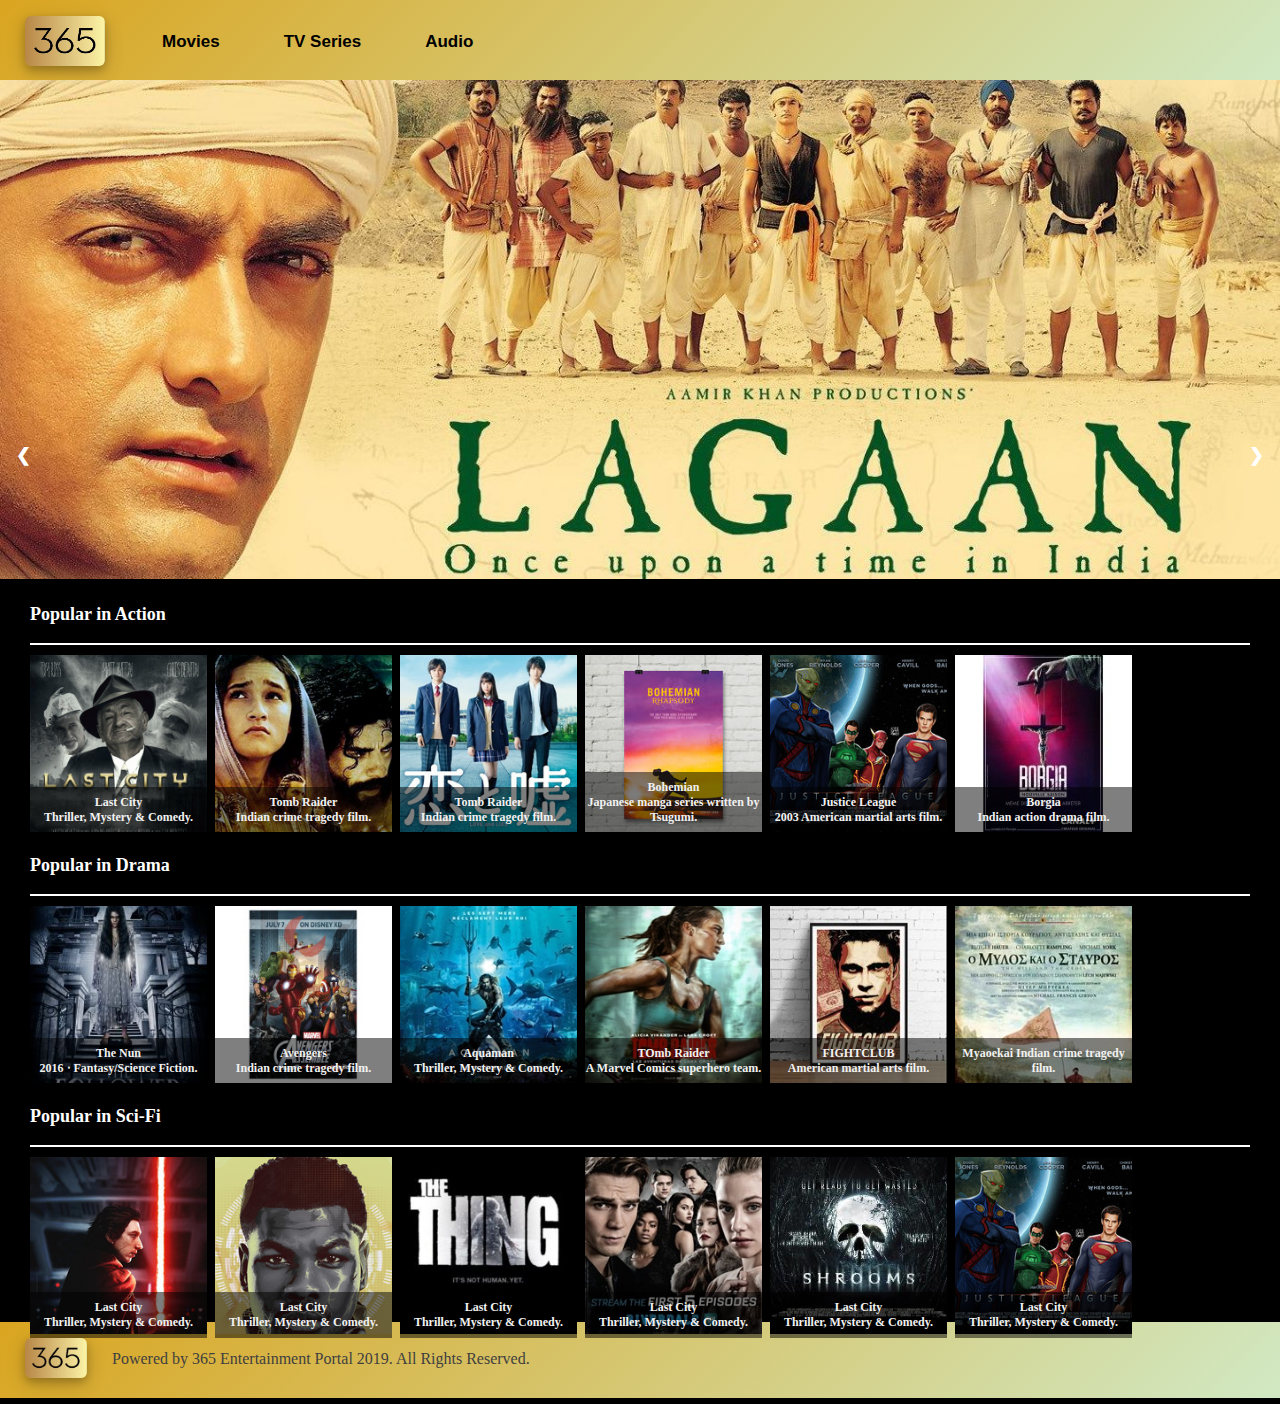
<file: index.html>
<!DOCTYPE html>
<html lang="en">

<head>
    <meta charset="UTF-8">
    <title> 365 Entertainment</title>
    <link rel="shortcut icon" href="/img/favicon.ico" type="image/x-icon">
    <meta name="viewport" content="width=device-width, initial-scale=1.0">
    <link rel="stylesheet" href="index.css">
</head>

<body>
    <header>
        <div class="navigation">
            <a class="links" href=""><img class="logo" src="/img/365ep.jpg" alt="365 Entertainment Portal" /></a>
            <a class="links text" href="movies.html">Movies</a>
            <a class="links text" href="">TV Series</a>
            <a class="links text" href="">Audio</a>
        </div>
        <div class="bar"></div>
    </header>
    <div class="content">
        <div class="head-content">
            <div class="slideshow-container">
                <div class="slides">
                    <img src="/img/abc1.jpg" alt="hero carousel">
                </div>

                <div class="slides">
                    <img src="/img/abc2.jpg" alt="hero carousel">
                </div>

                <div class="slides">
                    <img src="/img/abc3.jpg" alt="hero carousel">
                </div>

                <div class="slides">
                    <img src="/img/abc4.jpg" alt="hero carousel">
                </div>

                <div class="slides">
                    <img src="/img/abc5.jpg" alt="hero carousel">
                </div>

                <a class="prev" onclick="plusSlides(-1, 0)">&#10094;</a>
                <a class="next" onclick="plusSlides(1, 0)">&#10095;</a>
            </div>
        </div>
        <br>
        <div class="para">
            <p>Popular in Action</p>
        </div>
        <div class="row">
            <div class="flex-container">
                <div class="container">
                    <img src="/img/oop1.jpg" alt="">
                    <div class="content">
                        <h1>Last City <br>
                            Thriller, Mystery & Comedy.
                        </h1>
                    </div>
                </div>
                <div class="container">
                    <img src="/img/oop2.jpg" alt="">
                    <div class="content">
                        <h1>Tomb Raider <br>
                            Indian crime tragedy film.
                        </h1>
                    </div>
                </div>
                <div class="container">
                    <img src="/img/oop3.jpg" alt="">
                    <div class="content">
                        <h1>Tomb Raider <br>
                            Indian crime tragedy film.
                        </h1>
                    </div>
                </div>
                <div class="container">
                    <img src="/img/oop4.jpg" alt="">
                    <div class="content">
                        <h1>Bohemian <br>
                            Japanese manga series written by Tsugumi.
                        </h1>
                    </div>
                </div>
                <div class="container">
                    <img src="/img/oop5.jpg" alt="">
                    <div class="content">
                        <h1>Justice League <br>
                            2003 American martial arts film.
                        </h1>
                    </div>
                </div>
                <div class="container">
                    <img src="/img/oop6.jpg" alt="">
                    <div class="content">
                        <h1>Borgia <br>
                            Indian action drama film.
                        </h1>
                    </div>
                </div>
            </div>
        </div>
        <div class="para">
            <p>Popular in Drama</p>
        </div>
        <div class="row">
            <div class="flex-container">
                <div class="container">
                    <img src="/img/oop7.jpg" alt="">
                    <div class="content">
                        <h1>The Nun <br>
                            2016 ‧ Fantasy/Science Fiction.
                        </h1>
                    </div>
                </div>
                <div class="container">
                    <img src="/img/oop8.jpg" alt="">
                    <div class="content">
                        <h1>Avengers <br>
                            Indian crime tragedy film.
                        </h1>
                    </div>
                </div>
                <div class="container">
                    <img src="/img/oop9.jpg" alt="">
                    <div class="content">
                        <h1>Aquaman <br>
                            Thriller, Mystery & Comedy.
                        </h1>
                    </div>
                </div>
                <div class="container">
                    <img src="/img/oop10.jpg" alt="">
                    <div class="content">
                        <h1>TOmb Raider <br>
                            A Marvel Comics superhero team.
                        </h1>
                    </div>
                </div>
                <div class="container">
                    <img src="/img/oop11.jpg" alt="">
                    <div class="content">
                        <h1>FIGHTCLUB <br>
                            American martial arts film.
                        </h1>
                    </div>
                </div>
                <div class="container">
                    <img src="/img/oop12.jpg" alt="">
                    <div class="content">
                        <h1>Myaoekai
                            Indian crime tragedy film.
                        </h1>
                    </div>
                </div>
            </div>

        </div>
    </div>
    <div class="para">
        <p>Popular in Sci-Fi</p>
    </div>
    <div class="row">
        <div class="flex-container">
            <div class="container">
                <img src="/img/oop13.jpg" alt="">
                <div class="content">
                    <h1>Last City <br>
                        Thriller, Mystery & Comedy.
                    </h1>
                </div>
            </div>
            <div class="container">
                <img src="/img/oop14.jpg" alt="">
                <div class="content">
                    <h1>Last City <br>
                        Thriller, Mystery & Comedy.
                    </h1>
                </div>
            </div>
            <div class="container">
                <img src="/img/oop15.jpg" alt="">
                <div class="content">
                    <h1>Last City <br>
                        Thriller, Mystery & Comedy.
                    </h1>
                </div>
            </div>
            <div class="container">
                <img src="/img/oop16.jpg" alt="">
                <div class="content">
                    <h1>Last City <br>
                        Thriller, Mystery & Comedy.
                    </h1>
                </div>
            </div>
            <div class="container">
                <img src="/img/oop17.jpg" alt="">
                <div class="content">
                    <h1>Last City <br>
                        Thriller, Mystery & Comedy.
                    </h1>
                </div>
            </div>
            <div class="container">
                <img src="/img/oop18.jpg" alt="">
                <div class="content">
                    <h1>Last City <br>
                        Thriller, Mystery & Comedy.
                    </h1>
                </div>
            </div>
        </div>
    </div>
    <footer>
        <div class="copyright">
            <a class="links" href="index.html"><img class="logo" src="/img/365ep.jpg"
                    alt="365 Entertainment Portal" /></a>
            <p class="text">Powered by 365 Entertainment Portal 2019. All Rights Reserved.</p>
    </footer>
    <script>
        var slideIndex = [1, 1];
        showSlides(1, 0);

        function plusSlides(n, no) {
            showSlides(slideIndex[no] += n, no);
        }

        function showSlides(n, no) {
            var x = document.getElementsByClassName("slides");

            if (n > x.length) {
                slideIndex[no] = 1
            }

            if (n < 1) {
                slideIndex[no] = x.length
            }

            for (var i = 0; i < x.length; i++) {
                x[i].style.display = "none";
            }

            x[slideIndex[no] - 1].style.display = "block";
        }
    </script>
</body>

</html>
</file>
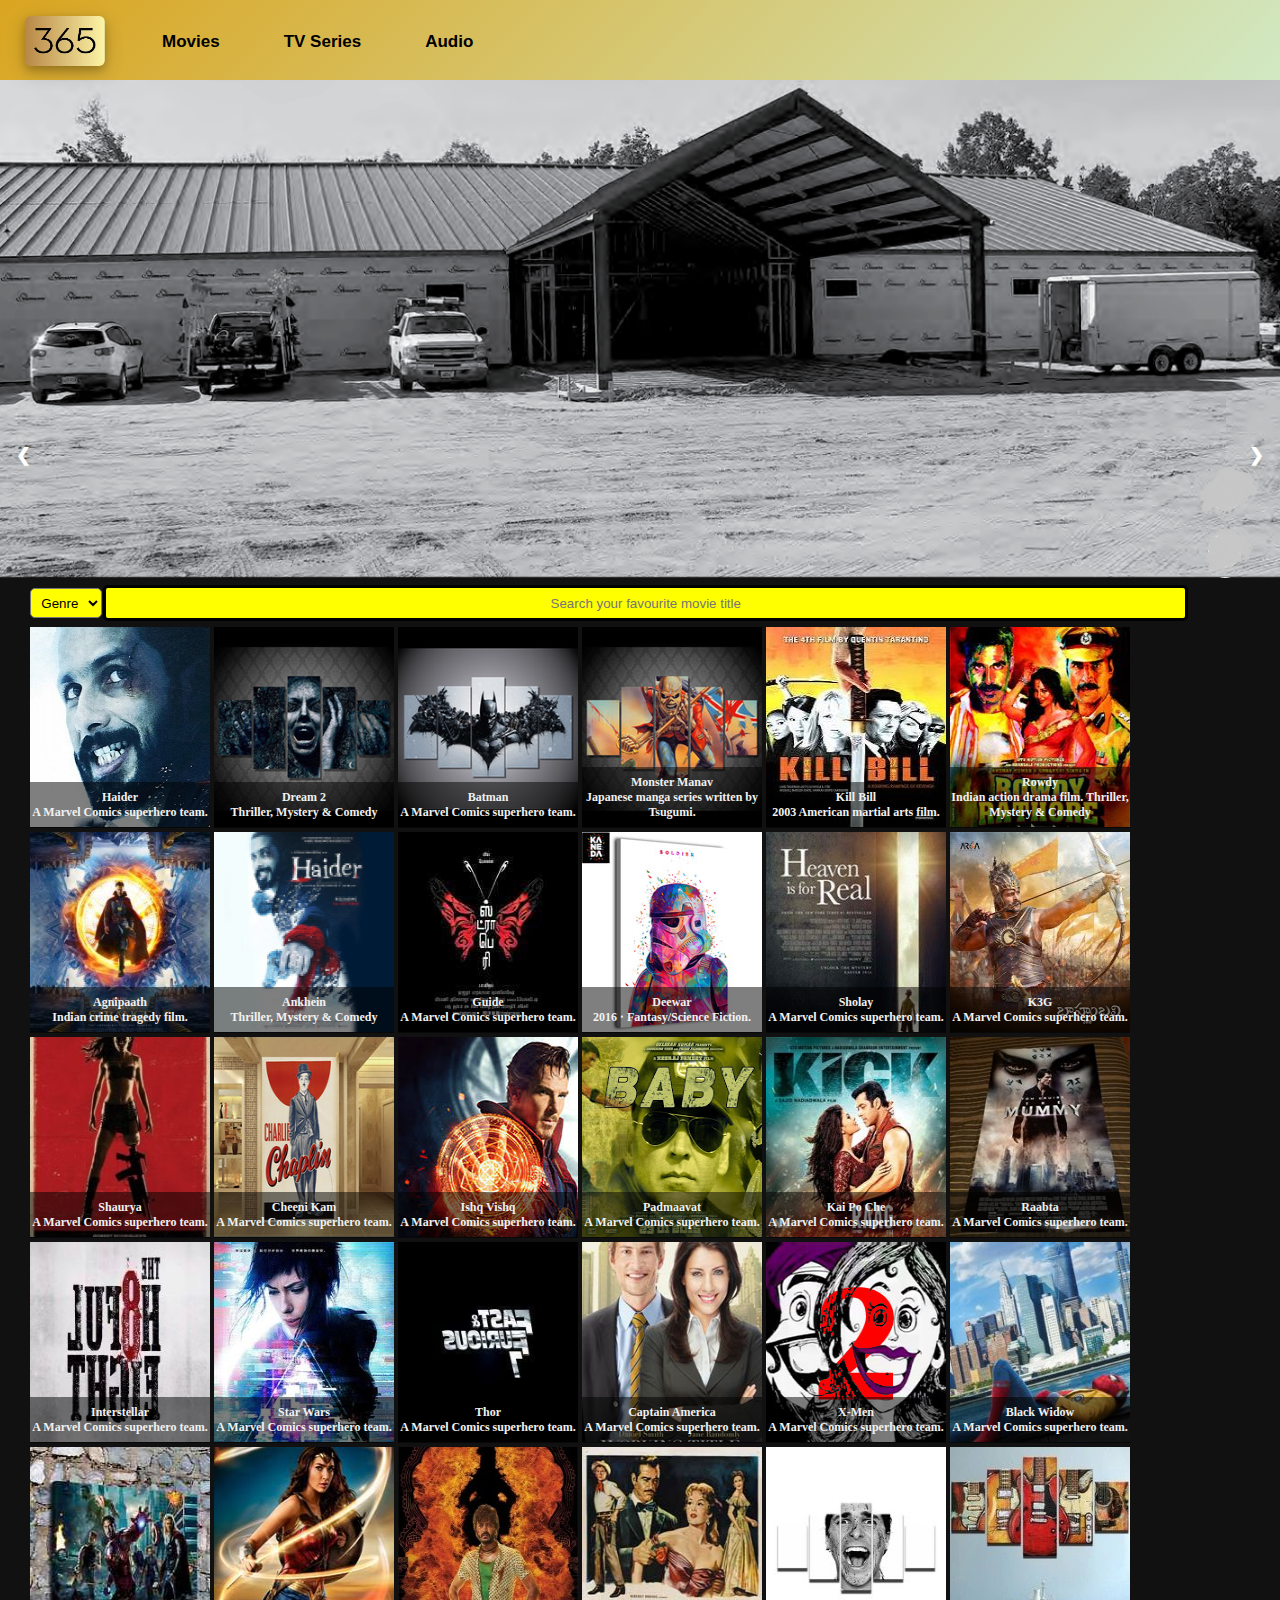
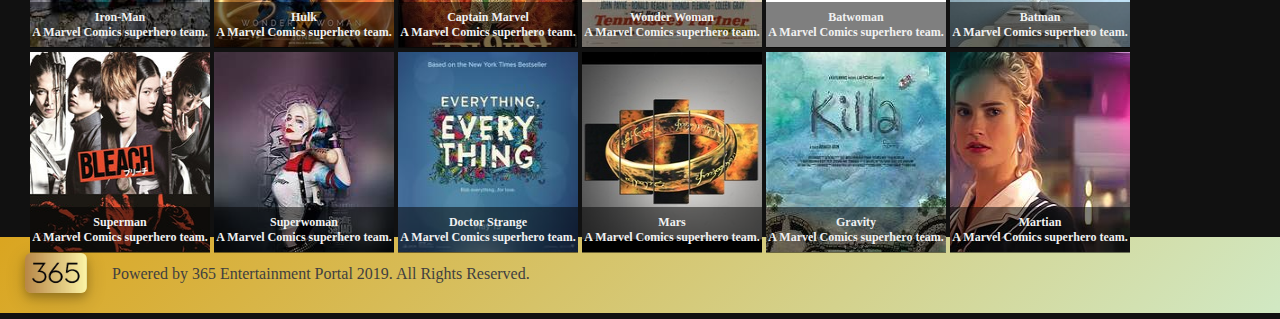
<file: movies.html>
<!DOCTYPE html>
<html lang="en">

<head>
    <meta charset="UTF-8">
    <meta name="viewport" content="width=device-width, initial-scale=1.0">
    <title>Document</title>
    <link rel="stylesheet" href="movies.css">
</head>

<body>
    <header>
        <div class="navigation">
            <a class="links" href="index.html"><img class="logo" src="/img/365ep.jpg" alt="365 Entertainment Portal" /></a>
            <a class="links text" href="movies.html">Movies</a>
            <a class="links text" href="">TV Series</a>
            <a class="links text" href="">Audio</a>
        </div>
        <div class="bar"></div>
    </header>
    <div class="content">
        <div class="head-content">
            <div class="slideshow-container">
                <div class="slides">
                    <img src="/img/abc1 (1).jpg" alt="hero carousel">
                </div>

                <div class="slides">
                    <img src="/img/abc2 (1).jpg" alt="hero carousel">
                </div>

                <div class="slides">
                    <img src="/img/abc3 (1).jpg" alt="hero carousel">
                </div>

                <div class="slides">
                    <img src="/img/abc4 (1).jpg" alt="hero carousel">
                </div>

                <div class="slides">
                    <img src="/img/abc5 (1).jpg" alt="hero carousel">
                </div>

                <a class="prev" onclick="plusSlides(-1, 0)">&#10094;</a>
                <a class="next" onclick="plusSlides(1, 0)">&#10095;</a>
            </div>
        </div>
        <br>
        <form >
            <select name="Genre" id="movies" onchange="select_type()">
                <option value="Genre"> <a href="#">Genre</a></option>
                <option value="All"> <a href="#">All</a></option>
                <option value="Action"><a href="#">Action</a></option>
                <option value="Drama"> <a href="#">Drama</a></option>
                <option value="Sci fi"><a href="#">Sci fi</a></option>
            </select>
            <input value ='' type="text" id="mySearch" oninput="showUpdatedContent()" placeholder="Search your favourite movie title"
                title="Type in a category">
        </form>
        <br>
        <div class="row">
            <div class="flex-container">
                <!-- <div class="action"> -->
                    <div class="container action">
                        <img src="/img/nano1.jpg" alt="">
                        <div class="content">
                            <h1 class="title">Haider <br>
                                A Marvel Comics superhero team.
                            </h1>
                        </div>
                    </div>
                    <div class="container action">
                        <img src="/img/nano2.jpg" alt="">
                        <div class="content">
                            <h1 class="title">Dream 2 <br>
                                Thriller, Mystery & Comedy
                            </h1>
                        </div>
                    </div>
                    <div class="container action">
                        <img src="/img/nano3.jpg" alt="">
                        <div class="content">
                            <h1 class="title">Batman <br>
                                A Marvel Comics superhero team.
                            </h1>
                        </div>
                    </div>
                    <div class="container action">
                        <img src="/img/nano4.jpg" alt="">
                        <div class="content">
                            <h1 class="title">Monster Manav <br>
                                Japanese manga series written by Tsugumi.
                            </h1>
                        </div>
                    </div>
                    <div class="container action">
                        <img src="/img/nano5.jpg" alt="">
                        <div class="content">
                            <h1 class="title">Kill Bill <br>
                                2003 American martial arts film.
                            </h1>
                        </div>
                    </div>
                    <div class="container action">
                        <img src="/img/nano6.jpg" alt="">
                        <div class="content">
                            <h1 class="title">Rowdy <br>
                                Indian action drama film.
                                Thriller, Mystery & Comedy
                            </h1>
                        </div>
                    </div>
                <!-- </div> -->
                <!-- <div class='drama'> -->
                    <div class="container drama">
                        <img src="/img/nano7.jpg" alt="">
                        <div class="content">
                            <h1 class="title">Agnipaath <br>
                                Indian crime tragedy film.
                            </h1>
                        </div>
                    </div>
                    <div class="container drama">
                        <img src="/img/nano8.jpg" alt="">
                        <div class="content">
                            <h1 class="title">Ankhein <br>
                                Thriller, Mystery & Comedy
                            </h1>
                        </div>
                    </div>
                    <div class="container drama">
                        <img src="/img/nano9.jpg" alt="">
                        <div class="content">
                            <h1 class="title">Guide <br>
                                A Marvel Comics superhero team.
                            </h1>
                        </div>
                    </div>
                    <div class="container drama">
                        <img src="/img/nano10.jpg" alt="">
                        <div class="content">
                            <h1 class="title">Deewar <br>
                                2016 ‧ Fantasy/Science Fiction.
                            </h1>
                        </div>
                    </div>
                    <div class="container drama">
                        <img src="/img/nano11.jpg" alt="">
                        <div class="content">
                            <h1 class="title">Sholay <br>
                                A Marvel Comics superhero team.
                            </h1>
                        </div>
                    </div>
                    <div class="container drama">
                        <img src="/img/nano12.jpg" alt="">
                        <div class="content">
                            <h1 class="title">K3G <br>
                                A Marvel Comics superhero team.
                            </h1>
                        </div>
                    </div>
                    <div class="container drama">
                        <img src="/img/nano13.jpg" alt="">
                        <div class="content">
                            <h1 class="title">Shaurya <br>
                                A Marvel Comics superhero team.
                            </h1>
                        </div>
                    </div>
                    <div class="container drama">
                        <img src="/img/nano14.jpg" alt="">
                        <div class="content">
                            <h1 class="title">Cheeni Kam <br>
                                A Marvel Comics superhero team.
                            </h1>
                        </div>
                    </div>
                    <div class="container drama">
                        <img src="/img/nano15.jpg" alt="">
                        <div class="content">
                            <h1 class="title">Ishq Vishq <br>
                                A Marvel Comics superhero team.
                            </h1>
                        </div>
                    </div>
                    <div class="container drama">
                        <img src="/img/nano16.jpg" alt="">
                        <div class="content">
                            <h1 class="title">Padmaavat <br>
                                A Marvel Comics superhero team.
                            </h1>
                        </div>
                    </div>
                    <div class="container drama">
                        <img src="/img/nano17.jpg" alt="">
                        <div class="content">
                            <h1 class="title">Kai Po Che <br>
                                A Marvel Comics superhero team.
                            </h1>
                        </div>
                    </div>
                    <div class="container drama">
                        <img src="/img/nano18.jpg" alt="">
                        <div class="content">
                            <h1 class="title">Raabta <br>
                                A Marvel Comics superhero team.
                            </h1>
                        </div>
                    </div>
                <!-- </div> -->
                <!-- <div class="sci_fi"> -->
                    <div class="container sci_fi">
                        <img src="/img/nano19.jpg" alt="">
                        <div class="content">
                            <h1 class="title">Interstellar <br>
                                A Marvel Comics superhero team.
                            </h1>
                        </div>
                    </div>
                    <div class="container sci_fi">
                        <img src="/img/nano20.jpg" alt="">
                        <div class="content">
                            <h1 class="title">Star Wars <br>
                                A Marvel Comics superhero team.
                            </h1>
                        </div>
                    </div>
                    <div class="container sci_fi">
                        <img src="/img/nano21.jpg" alt="">
                        <div class="content">
                            <h1 class="title">Thor <br>
                                A Marvel Comics superhero team.
                            </h1>
                        </div>
                    </div>
                    <div class="container sci_fi">
                        <img src="/img/nano22.jpg" alt="">
                        <div class="content">
                            <h1 class="title">Captain America <br>
                                A Marvel Comics superhero team.
                            </h1>
                        </div>
                    </div>
                    <div class="container sci_fi">
                        <img src="/img/nano23.jpg" alt="">
                        <div class="content">
                            <h1 class="title">X-Men <br>
                                A Marvel Comics superhero team.
                            </h1>
                        </div>
                    </div>
                    <div class="container sci_fi">
                        <img src="/img/nano24.jpg" alt="">
                        <div class="content">
                            <h1 class="title">Black Widow <br>
                                A Marvel Comics superhero team.
                            </h1>
                        </div>
                    </div>
                    <div class="container sci_fi">
                        <img src="/img/nano25.jpg" alt="">
                        <div class="content">
                            <h1 class="title">Iron-Man <br>
                                A Marvel Comics superhero team.
                            </h1>
                        </div>
                    </div>
                    <div class="container sci_fi">
                        <img src="/img/nano26.jpg" alt="">
                        <div class="content">
                            <h1 class="title">Hulk <br>
                                A Marvel Comics superhero team.
                            </h1>
                        </div>
                    </div>
                    <div class="container sci_fi">
                        <img src="/img/nano27.jpg" alt="">
                        <div class="content">
                            <h1 class="title">Captain Marvel <br>
                                A Marvel Comics superhero team.
                            </h1>
                        </div>
                    </div>
                    <div class="container sci_fi">
                        <img src="/img/nano28.jpg" alt="">
                        <div class="content">
                            <h1 class="title">Wonder Woman <br>
                                A Marvel Comics superhero team.
                            </h1>
                        </div>
                    </div>
                    <div class="container sci_fi">
                        <img src="/img/nano29.jpg" alt="">
                        <div class="content">
                            <h1 class="title">Batwoman <br>
                                A Marvel Comics superhero team.
                            </h1>
                        </div>
                    </div>
                    <div class="container sci_fi">
                        <img src="/img/nano30.jpg" alt="">
                        <div class="content">
                            <h1 class="title">Batman <br>
                                A Marvel Comics superhero team.
                            </h1>
                        </div>
                    </div>
                    <div class="container sci_fi">
                        <img src="/img/nano31.jpg" alt="">
                        <div class="content">
                            <h1 class="title">Superman <br>
                                A Marvel Comics superhero team.
                            </h1>
                        </div>
                    </div>
                    <div class="container sci_fi">
                        <img src="/img/nano32.jpg" alt="">
                        <div class="content">
                            <h1 class="title">Superwoman <br>
                                A Marvel Comics superhero team.
                            </h1>
                        </div>
                    </div>
                    <div class="container sci_fi">
                        <img src="/img/nano33.jpg" alt="">
                        <div class="content">
                            <h1 class="title">Doctor Strange <br>
                                A Marvel Comics superhero team.
                            </h1>
                        </div>
                    </div>
                    <div class="container sci_fi">
                        <img src="/img/nano34.jpg" alt="">
                        <div class="content">
                            <h1 class="title">Mars <br>
                                A Marvel Comics superhero team.
                            </h1>
                        </div>
                    </div>
                    <div class="container sci_fi">
                        <img src="/img/nano35.jpg" alt="">
                        <div class="content">
                            <h1 class="title">Gravity <br>
                                A Marvel Comics superhero team.
                            </h1>
                        </div>
                    </div>
                    <div class="container sci_fi">
                        <img src="/img/nano36.jpg" alt="">
                        <div class="content">
                            <h1 class="title">Martian <br>
                                A Marvel Comics superhero team.
                            </h1>
                        </div>
                    </div>
                <!-- </div> -->
            </div>
        </div>
        <footer>
            <div class="copyright">
                <a class="links" href="index.html"><img class="logo" src="/img/365ep.jpg"
                        alt="365 Entertainment Portal" /></a>
                <p class="text">Powered by 365 Entertainment Portal 2019. All Rights Reserved.</p>
        </footer>


        <script>
            var slideIndex = [1, 1];
            showSlides(1, 0);

            function plusSlides(n, no) {
                showSlides(slideIndex[no] += n, no);
            }

            function showSlides(n, no) {
                var x = document.getElementsByClassName("slides");

                if (n > x.length) {
                    slideIndex[no] = 1
                }

                if (n < 1) {
                    slideIndex[no] = x.length
                }

                for (var i = 0; i < x.length; i++) {
                    x[i].style.display = "none";
                }

                x[slideIndex[no] - 1].style.display = "block";
            }

        </script>
        <script type="text/javascript" src="main.js"></script>


</body>

</html>
</file>
<file: index.css>
body {
    margin: 0;
    padding: 0;
    background-color: black;
    color: white;
}


ul {
    list-style-type: none;
    margin: 0;
    padding: 0;
    overflow: hidden;
    background-color: #333;
}

li {
    float: left;
}

li a {
    display: block;
    color: white;
    text-align: center;
    padding: 14px 16px;
    text-decoration: none;
}

li a:hover {
    background-color: #111;
}

.slides img {
    width: 100%;
}

.w3-display-left {
    position: absolute;
    top: 50%;
    left: 0%;
    transform: translate(0%, -50%);
}

.w3-display-right {
    position: absolute;
    top: 50%;
    right: 0%;
    transform: translate(0%, -50%);
}

.container {
    position: relative;
    margin: 0 auto;
}
.container img{
    width: 177px;
}

.container .content {
    position: absolute;
    bottom: 0;
    background: rgb(0, 0, 0);
    /* Fallback color */
    background: rgba(0, 0, 0, 0.5);
    /* Black background with 0.5 opacity */
    color: #f1f1f1;
    width: 177px;
}

.content {
    /* text-align: center; */
    font-size: 6px;
}

.flex-container {
    display: flex;
    flex-wrap: wrap;
    /* justify-content: center; */
    align-content: space-around;
}

.flex-container>div {
    margin-left: 0px;
    margin-right: 8px;
    margin-bottom: 4px;
    text-align: center;
}

.row {
    padding-left: 30px;
    padding-right: 81.22px;
}

.para {
    margin-left: 30px;
    margin-right: 30px;
    font-weight: bold;
    border-bottom: 2px solid white;
    margin-bottom: 10px;
    font-size: 18px;
}
p{
    margin-left: 0px;
}

header {
    height: 80px;
}

header,
footer {
    background: linear-gradient(-45deg, rgb(223, 245, 253), rgb(255, 240, 107), rgb(206, 255, 250), rgb(218, 165, 32));
    background-size: 400% 400%;
    -webkit-animation: Gradient 20s ease infinite;
    -moz-animation: Gradient 20s ease infinite;
    animation: Gradient 20s ease infinite;
}

@-webkit-keyframes Gradient {
    0% {
        background-position: 0% 50%
    }

    50% {
        background-position: 100% 50%
    }

    100% {
        background-position: 0% 50%
    }
}

@-moz-keyframes Gradient {
    0% {
        background-position: 0% 50%
    }

    50% {
        background-position: 100% 50%
    }

    100% {
        background-position: 0% 50%
    }
}

@keyframes Gradient {
    0% {
        background-position: 0% 50%
    }

    50% {
        background-position: 100% 50%
    }

    100% {
        background-position: 0% 50%
    }
}

header .bar {
    width: fit-content;
    height: 80px;
    margin: -100px;
    background: rgb(255, 255, 255);
    opacity: 0.5;
}

.navigation {
    position: relative;
    padding-bottom: 16px;
    z-index: 2;
    /* position: fixed; */
}

.navigation,
.copyright {
    overflow: hidden;
}

.navigation .logo {
    width: 80px;
    height: 50px;
    float: left;
    border-radius: 6px;
    box-shadow: 0 4px 8px 0 rgba(0, 0, 0, 0.2), 0 6px 20px 0 rgba(0, 0, 0, 0.19);
}

.navigation .links,
.copyright .links {
    display: block;
    font-size: 17px;
    color: rgb(0, 0, 0);
    text-decoration: none;
    text-align: center;
    margin: 16px 25px 0px 25px;
    float: left;
}

.navigation .text {
    margin: 32px;
    font-family: -apple-system, BlinkMacSystemFont, 'Segoe UI', Roboto, Oxygen, Ubuntu, Cantarell, 'Open Sans', 'Helvetica Neue', sans-serif;
    font-weight: bold
}

.navigation a.text:hover,
.copyright a.text:hover {
    color: #3f3f3f;
    border-bottom: none;
    opacity: 0.5;
}

.navigation a.active,
.copyright a:active {
    color: white;
    font-size: 20px;
}

.navigation input[type=text],
.copyright input[type=text] {
    font-family: -apple-system, BlinkMacSystemFont, 'Segoe UI', Roboto, Oxygen, Ubuntu, Cantarell, 'Open Sans', 'Helvetica Neue', sans-serif;
    padding: 6px;
    margin-top: 8px;
    font-size: 16px;
    border: none;
    border-radius: 10px;
}

.prev,
.next {
    cursor: pointer;
    position: absolute;
    top: 50%;
    width: auto;
    padding: 16px;
    margin-top: -22px;
    color: white;
    font-weight: bold;
    font-size: 18px;
    transition: 0.6s ease;
    border-radius: 0 3px 3px 0;
    user-select: none;
}

.next {
    right: 0;
    border-radius: 3px 0 0 3px;
}

.prev:hover,
.next:hover {
    background-color: #f1f1f1;
    color: black;
}

footer {
    height: 76px;
    /* bottom: 0px; */
    width: 100%;
    /* grid-row-start: 2;
    grid-row-end: 3; */
}

.copyright {
    position: relative;
    padding: 0px 0px 20px 0px;
    z-index: 2;
    margin-top: -20px;
}

.copyright .links {
    margin-left: 25px;
}

.copyright .text {
    margin-top: 28px;
 color: rgb(63, 63, 63);
}

.copyright .logo {
    width: 62px;
    height: 40px;
    float: left;
    border-radius: 6px;
    box-shadow: 0 4px 8px 0 rgba(0, 0, 0, 0.2), 0 6px 20px 0 rgba(0, 0, 0, 0.19);
}
</file>
<file: movies.css>
body {
    margin: 0;
    padding: 0;
    background-color: #111;
    /* overflow-x: hidden; */

}
.container img{
    width: 180px;
    height: 200px;
}

.slides img {
    width: 100%;
}

ul {
    list-style-type: none;
    margin: 0;
    padding: 0;
    overflow: hidden;
    background-color: #333;
}

li {
    float: left;
}

li a {
    display: block;
    color: white;
    text-align: center;
    padding: 14px 16px;
    text-decoration: none;
}

li a:hover {
    background-color: #111;
}

.mySlides {
    display: none;
}

.w3-display-left {
    position: absolute;
    top: 50%;
    left: 0%;
    transform: translate(0%, -50%);
}

.w3-display-right {
    position: absolute;
    top: 50%;
    right: 0%;
    transform: translate(0%, -50%);
}

.row {
    padding-left: 30px;
    padding-right: 81.22px;
}

/* * {
    box-sizing: border-box;
} */

/* body {
    font-family: Arial;
    font-size: 7px;
} */

.container {
    position: relative;
    /* max-width: 200px; */
    margin: 0 auto;
}



.container .content {
    position: absolute;
    bottom: 0;
    background: rgb(0, 0, 0);
    /* Fallback color */
    background: rgba(0, 0, 0, 0.5);
    /* Black background with 0.5 opacity */
    color: #f1f1f1;
    width: 180px;
}

.content {
    /* text-align: center; */
    font-size: 6px;

}

/* h1{
   text-align: center;
   font-weight: bolder;
   font-family: Arial, Helvetica, sans-serif;
   font-size:20px;
}
.element{
    text-align: center;
} */
.flex-container {
    display: flex;
    flex-wrap: wrap;
    /* justify-content: center; */
    align-content: space-around;
}

.flex-container>div {
    margin-left: 0px;
    margin-right: 4px;
    margin-bottom: 4px;
    text-align: center;
}



#mySearch {
    position: relative;
    border-style:double;
    width: 84%;
    background-color: yellow;
    height: 28px;
    border: 3px solid black;
    border-radius: 5px;
    text-align: center;
    /* margin-left: 43px; */
}
#movies{
    position: relative;
    width: 5.6%;
    margin-left: 30px;
    background-color: yellow; 
    height:30px;
    border-radius: 5px;
    text-align: center;  
}
p{
    margin-left: 0px;
}

header {
    height: 80px;
}

header,
footer {
    background: linear-gradient(-45deg, rgb(223, 245, 253), rgb(255, 240, 107), rgb(206, 255, 250), rgb(218, 165, 32));
    background-size: 400% 400%;
    -webkit-animation: Gradient 20s ease infinite;
    -moz-animation: Gradient 20s ease infinite;
    animation: Gradient 20s ease infinite;
}

@-webkit-keyframes Gradient {
    0% {
        background-position: 0% 50%
    }

    50% {
        background-position: 100% 50%
    }

    100% {
        background-position: 0% 50%
    }
}

@-moz-keyframes Gradient {
    0% {
        background-position: 0% 50%
    }

    50% {
        background-position: 100% 50%
    }

    100% {
        background-position: 0% 50%
    }
}

@keyframes Gradient {
    0% {
        background-position: 0% 50%
    }

    50% {
        background-position: 100% 50%
    }

    100% {
        background-position: 0% 50%
    }
}

header .bar {
    width: fit-content;
    height: 80px;
    margin: -100px;
    background: rgb(255, 255, 255);
    opacity: 0.5;
}

.navigation {
    position: relative;
    padding-bottom: 16px;
    z-index: 2;
    /* position: fixed; */
}

.navigation,
.copyright {
    overflow: hidden;
}

.navigation .logo {
    width: 80px;
    height: 50px;
    float: left;
    border-radius: 6px;
    box-shadow: 0 4px 8px 0 rgba(0, 0, 0, 0.2), 0 6px 20px 0 rgba(0, 0, 0, 0.19);
}

.navigation .links,
.copyright .links {
    display: block;
    font-size: 17px;
    color: rgb(0, 0, 0);
    text-decoration: none;
    text-align: center;
    margin: 16px 25px 0px 25px;
    float: left;
}

.navigation .text {
    margin: 32px;
    font-family: -apple-system, BlinkMacSystemFont, 'Segoe UI', Roboto, Oxygen, Ubuntu, Cantarell, 'Open Sans', 'Helvetica Neue', sans-serif;
    font-weight: bold
}

.navigation a.text:hover,
.copyright a.text:hover {
    color: #3f3f3f;
    border-bottom: none;
    opacity: 0.5;
}

.navigation a.active,
.copyright a:active {
    color: white;
    font-size: 20px;
}

.navigation input[type=text],
.copyright input[type=text] {
    font-family: -apple-system, BlinkMacSystemFont, 'Segoe UI', Roboto, Oxygen, Ubuntu, Cantarell, 'Open Sans', 'Helvetica Neue', sans-serif;
    padding: 6px;
    margin-top: 8px;
    font-size: 16px;
    border: none;
    border-radius: 10px;
}

.prev,
.next {
    cursor: pointer;
    position: absolute;
    top: 50%;
    width: auto;
    padding: 16px;
    margin-top: -22px;
    color: white;
    font-weight: bold;
    font-size: 18px;
    transition: 0.6s ease;
    border-radius: 0 3px 3px 0;
    user-select: none;
}

.next {
    right: 0;
    border-radius: 3px 0 0 3px;
}

.prev:hover,
.next:hover {
    background-color: #f1f1f1;
    color: black;
}

footer {
    height: 76px;
    /* bottom: 0px; */
    width: 100%;
    /* grid-row-start: 2;
    grid-row-end: 3; */
}

.copyright {
    position: relative;
    padding: 0px 0px 20px 0px;
    z-index: 2;
    margin-top: -20px;
}

.copyright .links {
    margin-left: 25px;
}

.copyright .text {
    font-size: 16px;
    margin-top: 28px;
 color: rgb(63, 63, 63);
}

.copyright .logo {
    width: 62px;
    height: 40px;
    float: left;
    border-radius: 6px;
    box-shadow: 0 4px 8px 0 rgba(0, 0, 0, 0.2), 0 6px 20px 0 rgba(0, 0, 0, 0.19);
}
</file>
